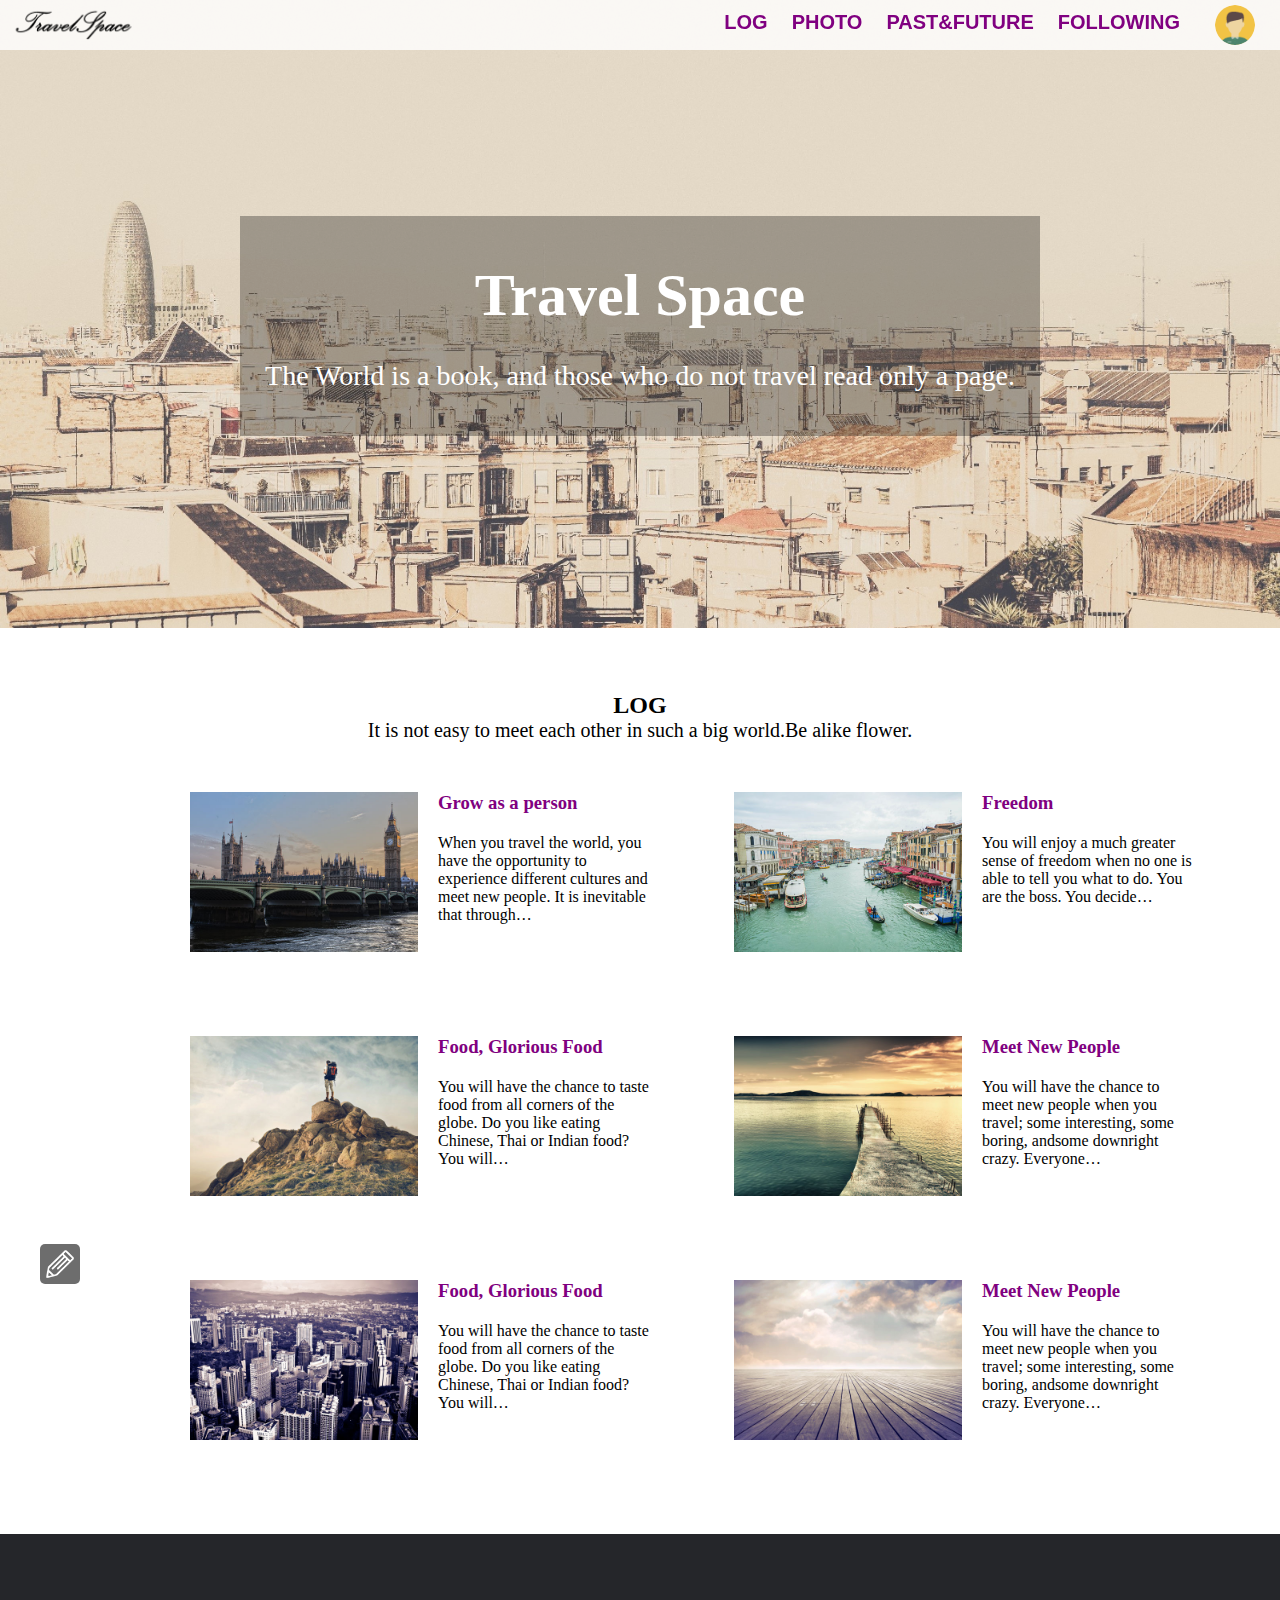
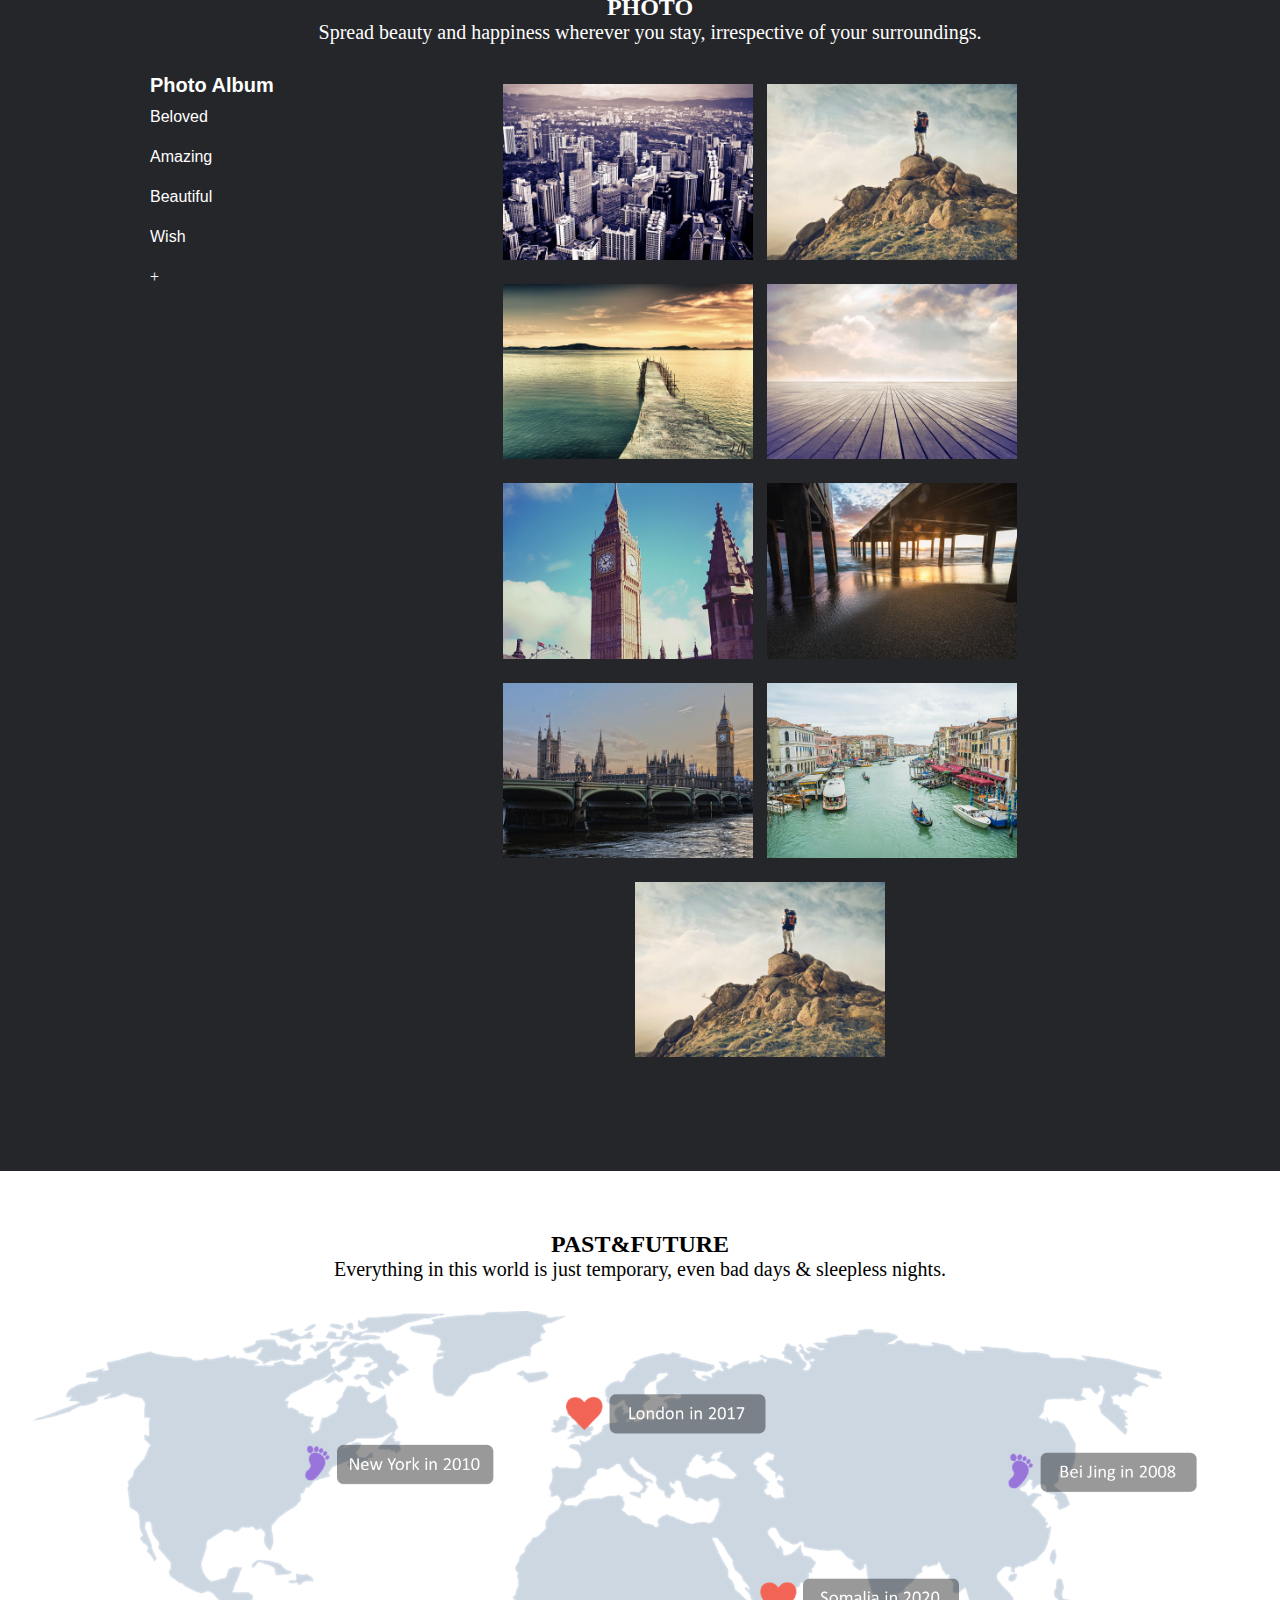
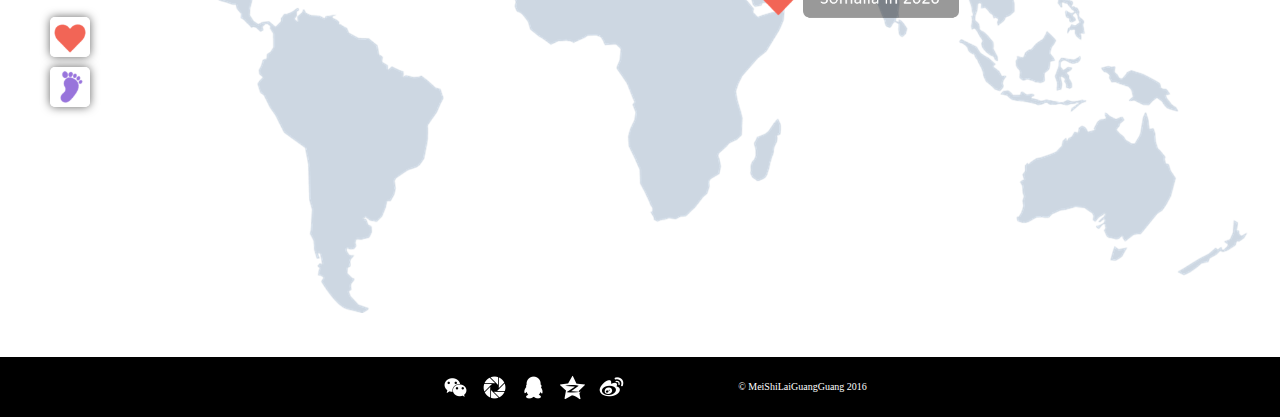
<file: index.html>
﻿<!DOCTYPE html>
<html>
<head>
	<meta charset="UTF-8">
	<title>Travle Space</title>
	<meta name="viewport content="width=device-width,initial-scale=1,maximum-scale=1,user-scalable=no"/>
	<link href="css/main.css" rel="stylesheet" type="text/css">
	<script src="js/main.js" type="text/javascript"></script>
</script>
</head>

<body>
	<div class="container">
	
		<!--导航栏title开始-->
		<div class="title">
			<img class="logo" src="images/logo.png"/>
			<div class="userhead">
				<img src="images/head.png"/>
				<div class="userinfo">
					<div class="triangle"></div>
					<div class="userinfoContent">
						<span id="userName">Mike</span><span>WuHan</span>
						<p id="ISay" contenteditable="true">Travelling is a happy thing, so it is worth doing it.</p>
					</div>
					<input type="button" id="userInfoLeftBtn"><input type="button" id="userInfoMiddleBtn"><input type="button" id="userInfoRightBtn">
				</div>
			</div>
			<ul>
				<li><a href="#log">LOG</a></li>
				<li><a href="#photo">PHOTO</a></li>
				<li><a href="#pastFuture">PAST&FUTURE</a></li>
				<li><a href="subpage.html">FOLLOWING</a></li>
			</ul>
		</div><!--导航栏结束-->
		
		<!--第一栏背景图-->
		<div class="focusImg" id="focusImg">
			<img src="images/focus.jpg">
			<h2>Travel Space</h2>
			<p>The World is a book, and those who do not travel read only a page.</p>
			<div class="mask"></div>
		</div><!--第一栏背景图（focusImg）结束-->
		
		<!--日志栏log开始-->
		<div class="log" id="log">
			<!--日志编辑框addLog开始-->
			<div class="addLog" id="addLog">
				<div class="addTitle">
					Title: <input type="text"/> 
				</div>
				<div class="addContent">
					<div id="textArea" placeholder="Please enter the log content" ></div>
				</div>
				<div class="edit">
					<select id="size">
						<option value="4">S</option>
						<option value="5">M</option>
						<option value="7">L</option>
					</select>
					<select id="color">
						<option value="black" style="color:black">Black</option>
						<option value="gray" style="color:gray">Gray</option>
						<option value="red" style="color:red">Red</option>
						<option value="blue" style="color:blue">Blue</option>
						<option value="Green" style="color:green">Green</option>
					</select>
					<select id="align">
						<option value="justifyleft">Left</option>
						<option value="justifycenter">Center</option>
						<option value="justifyRight">Right</option>
					</select>
					<input id="jc" type="button" />
					<input id="xt" type="button" />
					<input id="xhx" type="button" />
					<input id="bq" type="button" />
					<input id="tp" type="button" />
					<input id="hxz" type="button" />
					<input id="qx" type="button" onclick="changecss(0)"/>
					<input id="qd" type="button" onclick="changecss(0)"/>
				</div>
			</div><!--日志编辑框addLog结束-->
			
			<div class="logTitle">
				<h2>LOG</h2>
				<p>It is not easy to meet each other in such a big world.Be alike flower. </p>
			</div>
				
			<div class="logContent" id="logContent">
				
				<div class="articles" id="article01">
					<div class="image">
						<img src="images/image-07.jpg">
					</div>
					<input class="deleteArticle" type="button"/>
					<div class="text">
						<h3><a href="#">Grow as a person</a></h3>
						<p>When you travel the world, you have the opportunity to experience 
						different cultures and meet new people. It is inevitable that through…</p>
					</div>
				</div>
				<div class="articles" id="article02">
					<div class="image">
						<img src="images/image-08.jpg">
					</div>
					<input class="deleteArticle" type="button"/>
					<div class="text">
						<h3><a href="#">Freedom</a></h3>
						<p>You will enjoy a much greater sense of freedom when no one is able 
						to tell you what to do. You are the boss. You decide…</p>
					</div>
				</div>
				
				<div class="articles" id="article03">
					<div class="image">
						<img src="images/image-02.jpg">
					</div>
					<input class="deleteArticle" type="button"/>
					<div class="text">
						<h3><a href="#">Food, Glorious Food</a></h3>
						<p>You will have the chance to taste food from all corners of the globe.
						Do you like eating Chinese, Thai or Indian food? You will…</p>
					</div>
				</div>				
			
				<div class="articles" id="article04">
					<div class="image">
						<img src="images/image-03.jpg">
					</div>
					<input class="deleteArticle" type="button"/>
					<div class="text">
						<h3><a href="#">Meet New People</a></h3>
						<p>You will have the chance to meet new people when you travel; some 
						interesting, some boring, andsome downright crazy. Everyone…</p>
					</div>
				</div>
				<div class="articles" id="article03">
					<div class="image">
						<img src="images/image-01.jpg">
					</div>
					<input class="deleteArticle" type="button"/>
					<div class="text">
						<h3><a href="#">Food, Glorious Food</a></h3>
						<p>You will have the chance to taste food from all corners of the globe.
						Do you like eating Chinese, Thai or Indian food? You will…</p>
					</div>
				</div>				
			
				<div class="articles" id="article04">
					<div class="image">
						<img src="images/image-04.jpg">
					</div>
					<input class="deleteArticle" type="button"/>
					<div class="text">
						<h3><a href="#">Meet New People</a></h3>
						<p>You will have the chance to meet new people when you travel; some 
						interesting, some boring, andsome downright crazy. Everyone…</p>
					</div>
				</div>
			</div><!--logContent结束-->
			<div class="write" id="write">
				<input type="button" class="writeBtn"/>
			</div><!--write结束-->
		</div><!--日志栏log结束-->
		
		<!--照片栏photo开始-->
		<div class="photo" id="photo">
			<div class="photoContent">
				<div class="photoTitle">
					<h2>PHOTO</h2>
					<p>Spread beauty and happiness wherever you stay, irrespective of your surroundings.</p>
				</div>
				<div class="photoLeft">
					<h2>Photo Album</h2>
					<ul>
						<li><a id="photoSelect1">Beloved</a></li>
						<li><a id="photoSelect2">Amazing</a></li>
						<li><a id="photoSelect3">Beautiful</a></li>
						<li><a id="photoSelect4">Wish</a></li>
						<li>+</li>
					</ul>
				</div>
				
				<div class="photoRight photoCurrent" id="photo1">
					<div class="imgContent1">
						<img src="images/image-01.jpg">
						<div>
							<p>Photographed in Venice </p>
							<p>2016 September 10 at 10:00</p>
						</div>
					</div>
					<div class="imgContent2">
						<img src="images/image-02.jpg">
						<div>
							<p>Photographed in Venice </p>
							<p>2016 September 10 at 10:00</p>
						</div>
					</div>
					<div class="imgContent3">
						<img src="images/image-03.jpg">
						<div>
							<p>Photographed in Venice </p>
							<p>2016 September 10 at 10:00</p>
						</div>
					</div>
					<div class="imgContent4">
						<img src="images/image-04.jpg">
						<div>
							<p>Photographed in Venice </p>
							<p>2016 September 10 at 10:00</p>
						</div>
					</div>
					<div class="imgContent5">
						<img src="images/image-05.jpg">
						<div>
							<p>Photographed in Venice </p>
							<p>2016 September 10 at 10:00</p>
						</div>
					</div>
					<div class="imgContent6">
						<img src="images/image-06.jpg">
						<div>
							<p>Photographed in Venice </p>
							<p>2016 September 10 at 10:00</p>
						</div>
					</div>
					<div class="imgContent4">
						<img src="images/image-07.jpg">
						<div>
							<p>Photographed in Venice </p>
							<p>2016 September 10 at 10:00</p>
						</div>
					</div>
					<div class="imgContent5">
						<img src="images/image-08.jpg">
						<div>
							<p>Photographed in Venice </p>
							<p>2016 September 10 at 10:00</p>
						</div>
					</div>
					<div class="imgContent6">
						<img src="images/image-02.jpg">
						<div>
							<p>Photographed in Venice </p>
							<p>2016 September 10 at 10:00</p>
						</div>
					</div>
				</div><!--photoRight结束-->
				
				<div class="photoRight" id="photo2">
					<div class="imgContent1">
						<img src="images/image-10.jpg">
						<div>
							<p>Photographed in Venice </p>
							<p>2016 September 10 at 10:00</p>
						</div>
					</div>
					<div class="imgContent2">
						<img src="images/image-11.jpg">
						<div>
							<p>Photographed in Venice </p>
							<p>2016 September 10 at 10:00</p>
						</div>
					</div>
					<div class="imgContent3">
						<img src="images/image-12.jpg">
						<div>
							<p>Photographed in Venice </p>
							<p>2016 September 10 at 10:00</p>
						</div>
					</div>
					<div class="imgContent4">
						<img src="images/image-13.jpg">
						<div>
							<p>Photographed in Venice </p>
							<p>2016 September 10 at 10:00</p>
						</div>
					</div>
					<div class="imgContent5">
						<img src="images/image-14.jpg">
						<div>
							<p>Photographed in Venice </p>
							<p>2016 September 10 at 10:00</p>
						</div>
					</div>
					<div class="imgContent6">
						<img src="images/image-15.jpg">
						<div>
							<p>Photographed in Venice </p>
							<p>2016 September 10 at 10:00</p>
						</div>
					</div>
					<div class="imgContent4">
						<img src="images/image-16.jpg">
						<div>
							<p>Photographed in Venice </p>
							<p>2016 September 10 at 10:00</p>
						</div>
					</div>
					<div class="imgContent5">
						<img src="images/image-17.jpg">
						<div>
							<p>Photographed in Venice </p>
							<p>2016 September 10 at 10:00</p>
						</div>
					</div>
					<div class="imgContent6">
						<img src="images/image-18.jpg">
						<div>
							<p>Photographed in Venice </p>
							<p>2016 September 10 at 10:00</p>
						</div>
					</div>
				</div><!--photoRight结束-->
				
				<div class="photoRight" id="photo3">
					<div class="imgContent1">
						<img src="images/image-19.jpg">
						<div>
							<p>Photographed in Venice </p>
							<p>2016 September 10 at 10:00</p>
						</div>
					</div>
					<div class="imgContent2">
						<img src="images/image-20.jpg">
						<div>
							<p>Photographed in Venice </p>
							<p>2016 September 10 at 10:00</p>
						</div>
					</div>
					<div class="imgContent3">
						<img src="images/image-21.jpg">
						<div>
							<p>Photographed in Venice </p>
							<p>2016 September 10 at 10:00</p>
						</div>
					</div>
					<div class="imgContent4">
						<img src="images/image-22.jpg">
						<div>
							<p>Photographed in Venice </p>
							<p>2016 September 10 at 10:00</p>
						</div>
					</div>
					<div class="imgContent5">
						<img src="images/image-23.jpg">
						<div>
							<p>Photographed in Venice </p>
							<p>2016 September 10 at 10:00</p>
						</div>
					</div>
					<div class="imgContent6">
						<img src="images/image-24.jpg">
						<div>
							<p>Photographed in Venice </p>
							<p>2016 September 10 at 10:00</p>
						</div>
					</div>
					<div class="imgContent4">
						<img src="images/image-25.jpg">
						<div>
							<p>Photographed in Venice </p>
							<p>2016 September 10 at 10:00</p>
						</div>
					</div>
					<div class="imgContent5">
						<img src="images/image-26.jpg">
						<div>
							<p>Photographed in Venice </p>
							<p>2016 September 10 at 10:00</p>
						</div>
					</div>
					<div class="imgContent6">
						<img src="images/image-27.jpg">
						<div>
							<p>Photographed in Venice </p>
							<p>2016 September 10 at 10:00</p>
						</div>
					</div>
				</div><!--photoRight结束-->
				
				<div class="photoRight" id="photo4">
					<div class="imgContent1">
						<img src="images/image-28.jpg">
						<div>
							<p>Photographed in Venice </p>
							<p>2016 September 10 at 10:00</p>
						</div>
					</div>
					<div class="imgContent2">
						<img src="images/image-29.jpg">
						<div>
							<p>Photographed in Venice </p>
							<p>2016 September 10 at 10:00</p>
						</div>
					</div>
					<div class="imgContent3">
						<img src="images/image-30.jpg">
						<div>
							<p>Photographed in Venice </p>
							<p>2016 September 10 at 10:00</p>
						</div>
					</div>
					<div class="imgContent4">
						<img src="images/image-31.jpg">
						<div>
							<p>Photographed in Venice </p>
							<p>2016 September 10 at 10:00</p>
						</div>
					</div>
					<div class="imgContent5">
						<img src="images/image-32.jpg">
						<div>
							<p>Photographed in Venice </p>
							<p>2016 September 10 at 10:00</p>
						</div>
					</div>
					<div class="imgContent6">
						<img src="images/image-33.jpg">
						<div>
							<p>Photographed in Venice </p>
							<p>2016 September 10 at 10:00</p>
						</div>
					</div>
					<div class="imgContent4">
						<img src="images/image-34.jpg">
						<div>
							<p>Photographed in Venice </p>
							<p>2016 September 10 at 10:00</p>
						</div>
					</div>
					<div class="imgContent5">
						<img src="images/image-35.jpg">
						<div>
							<p>Photographed in Venice </p>
							<p>2016 September 10 at 10:00</p>
						</div>
					</div>
					<div class="imgContent6">
						<img src="images/image-36.jpg">
						<div>
							<p>Photographed in Venice </p>
							<p>2016 September 10 at 10:00</p>
						</div>
					</div>
				</div><!--photoRight结束-->
				<div class="clear"></div>
			</div><!--photoContent结束-->
		</div><!--照片栏photo结束-->
		
		<!--过去未来pastFutrue开始-->
		<div class="pastFuture" id="pastFuture">
			<div class="pFTitle">
				<h2>PAST&FUTURE</h2>
				<p>Everything in this world is just temporary, even bad days & sleepless nights. </p>
			</div>
			<div class="pFContent" id="pFContent">
				<img id="pFImg" src="images/pfback.png">
				<div class="pFEdit">
					<input type="button" id="heart"/>
					<input type="button" id="foot"/>
				</div>
			</div>
		</div><!--过去未来pastFuture结束-->
				
		<div class="footer">
			<div class="footerMask" id="footerMask"></div>
			<ul>
				<li><input type="button" id="wx" /></li>
				<li><input type="button" id="pyq"/></li>
				<li><input type="button" id="qq"/></li>
				<li><input type="button" id="qqkj"/></li>
				<li><input type="button" id="wb"/></li>
				<li><span>© MeiShiLaiGuangGuang 2016</span></li>
			</ul>
			
		</div><!--footer结束-->
		
	</div><!--container结束-->
</body>
</html>
</file>
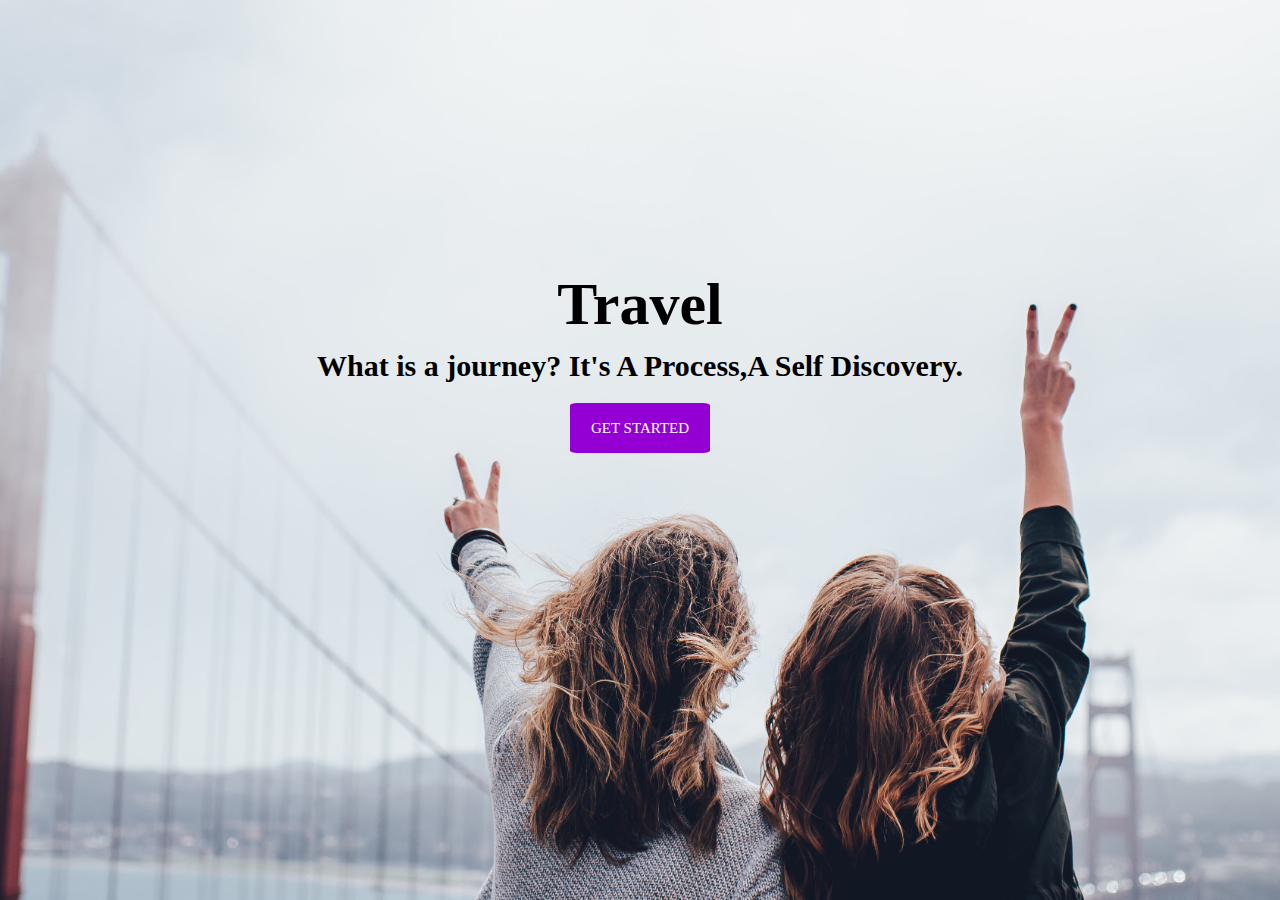
<file: login.html>
<!DOCTYPE html>
<html lang="en">
<head>
    <meta charset="UTF-8">
    <title>Travel Space</title>
    <link rel="stylesheet" href="css/login.css">
</head>
<body>
	<div class="container">
		<div class="title">
			<h1>Travel</h1>
			<h2>What is a journey? It's A Process,A  Self Discovery.</h2>
			<div id="popLogin">GET STARTED</div>
		</div>
	</div>
	
	<!--��¼��-->
	<div class="loginFrame" id="loginFrame">
		<div class="loginTitle">SIGN IN</div>
		<form action="" method="post">
		
			<p class="uname" >username</p>
			<input id="userName" name="userName" required="required"  type="text" placeholder="abc@mail.com"/>
			
			<p class="passwd" >password</p>
			<input id="password" name="password" required="required" type="password" placeholder="abc123" />
			
			<input  type="submit" id="submit"  class="loginButton" value="Login">
			<div id="register"><a href="#">Not a member yet?</a></div>
		</form>
	</div><!--��¼�����-->
	
	<script src="js/login.js" type="text/javascript"></script>
</body>
</html>
</file>
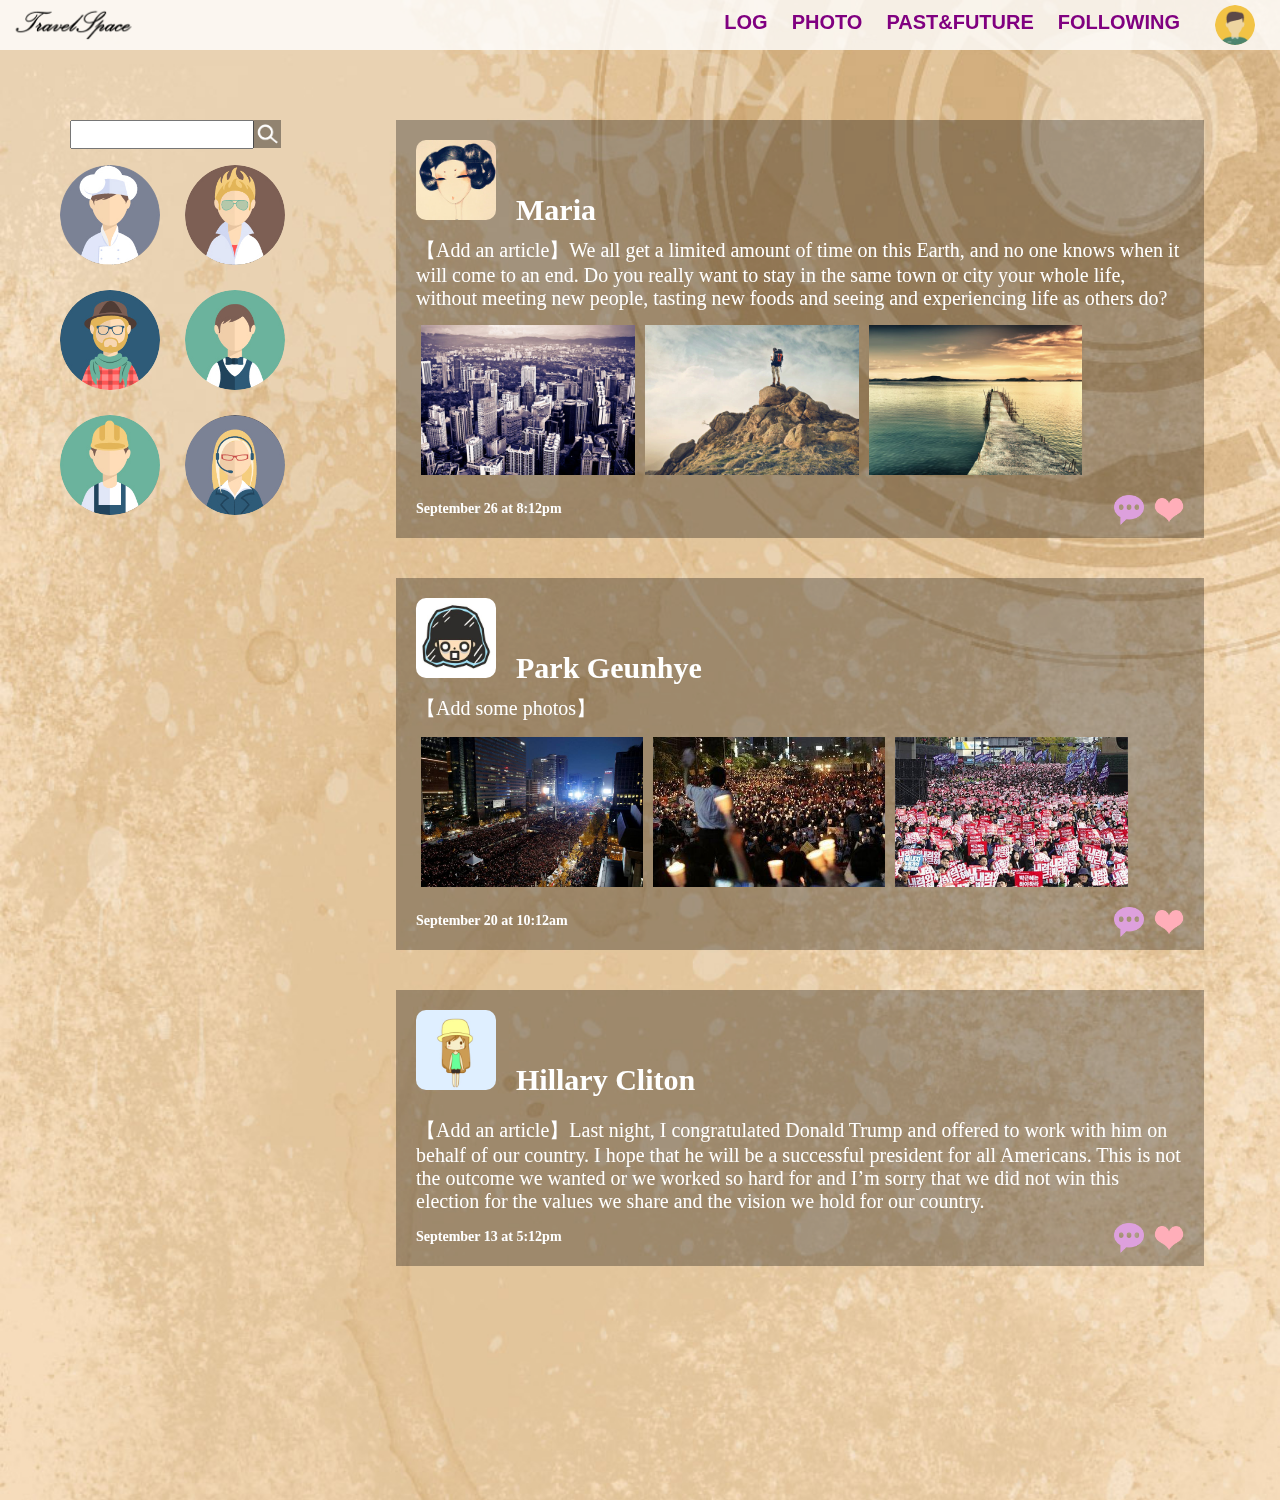
<file: subpage.html>
﻿<!DOCTYPE html>
<html>
<head>
	<meta charset="UTF-8">
	<title>Travel Space</title>
	<link rel="stylesheet" type="text/css" href="css/subpage.css"/>
	<script src="js/subpage.js" type="text/javascript"></script>
</head>

<body>
	<div class="container">
		<!--导航栏title开始-->
		<div class="title">
			<img class="logo" src="images/logo.png"/>
			<div class="userhead">
				<img src="images/head.png"/>
				<div class="userinfo">
					<div class="triangle"></div>
					<div class="userinfoContent">
						<span id="userName">Mike</span><span>WuHan</span>
						<p id="ISay" contenteditable="true">Travelling is a happy thing, so it is worth doing it.</p>
					</div>
					<input type="button" id="userInfoLeftBtn"><input type="button" id="userInfoMiddleBtn"><input type="button" id="userInfoRightBtn">
				</div>
			</div>
			<ul>
				<li><a href="index.html#log">LOG</a></li>
				<li><a href="index.html#photo">PHOTO</a></li>
				<li><a href="index.html#pastFuture">PAST&FUTURE</a></li>
				<li><a href="subpage.html">FOLLOWING</a></li>
			</ul>
		</div><!--导航栏title结束-->
		
		<div class="mb1"></div><!--用于卡标题的位置-->
		
		<!--好友列表left开始-->
		<div class="left">
			<!--搜索框-->
			<input class="search" type="text"/><input type="button" id="searchBtn"/>
			<!--好友列表-->
			<div class="content" id="content">
				<div class="users0">
					<div class="user">
						<img src="images/user1.png"/>
						<span>Jessie<span>
					</div>
					<div class="user">
						<img src="images/user2.png"/>
						<span>Charles<span>
					</div>
					<div class="user">
						<img src="images/user3.png"/>
						<span>Mark<span>
					</div>
					<div class="user">
						<img src="images/user4.png"/>
						<span>Bill<span>
					</div>
						<div class="user">
						<img src="images/user5.png"/>
						<span>Vincent<span>
					</div>
					<div class="user">
						<img src="images/user6.png"/>
						<span>Katrina<span>
					</div>
				</div><!--好友列表1-->
				
				<div class="users1">
					<div class="user">
						<img src="images/user7.png"/>
						<span>Lillian<span>
					</div>
					<div class="user">
						<img src="images/user8.png"/>
						<span>Nina<span>
					</div>
					<div class="user">
						<img src="images/user9.png"/>
						<span>Phoebe<span>
					</div>
					<div class="user">
						<img src="images/user10.png"/>
						<span>Silvia<span>
					</div>
						<div class="user">
						<img src="images/user11.png"/>
						<span>Teresa<span>
					</div>
					<div class="user">
						<img src="images/user12.png"/>
						<span>Ada<span>
					</div>
				</div><!--好友列表2-->

				<div class="users2">
					<div class="user">
						<img src="images/user13.png"/>
						<span>William<span>
					</div>
					<div class="user">
						<img src="images/user14.png"/>
						<span>Joseph<span>
					</div>
					<div class="user">
						<img src="images/user15.png"/>
						<span>James<span>
					</div>
					<div class="user">
						<img src="images/user16.png"/>
						<span>Selina<span>
					</div>
						<div class="user">
						<img src="images/user17.png"/>
						<span>Martin<span>
					</div>
					<div class="user">
						<img src="images/user18.png"/>
						<span>Grace<span>
					</div>
				</div><!--好友列表3-->
			</div><!--content结束-->
			<input class="pre" id="pre" type="button"/>
			<input class="next" id="next" type="button"/>
		</div><!--好友列表left结束-->
		
		<!--好友动态Right开始-->
		<div class="right">
			<div class="message">
				<img class="head" src="images/userHead1.jpg"/><span class="userName">Maria</span>
				<div style="padding-top:10px;">【Add an article】We all get a limited amount of time on this Earth,
				and no one knows when it will come to an end. Do you really want to stay in the same town or city your 
				whole life, without meeting new people, tasting new foods and seeing and experiencing life as others do?</div>
				<div class="mContent">
					<img src="images/image-01.jpg"><img src="images/image-02.jpg"><img src="images/image-03.jpg">
				</div>
				<div class="timeComment">
					<span>September 26 at 8:12pm</span>
					<input class="likeBtn" type="button"/>
					<input class="commentBtn" type="button"/>
					<input class="comment" type="text"/>
				</div>
			</div><!--message结束-->
			
			<div class="message">
				<img class="head" src="images/userHead2.jpeg"/><span class="userName">Park Geunhye</span>
				<div style="padding-top:10px;">【Add some photos】</div>
				<div class="mContent">
					<img src="images/p1.jpg"><img src="images/p2.jpg"><img src="images/p3.jpg">
				</div>
				<div class="timeComment">
					<span>September 20 at 10:12am</span>
					<input class="likeBtn" type="button"/>
					<input class="commentBtn" type="button"/>
					<input class="comment" type="text"/>
				</div>
			</div><!--message结束-->
			
			<div class="message">
				<img class="head" src="images/userHead3.jpeg"/><span class="userName">Hillary Cliton</span>
				<div class="mContent">
					<div style="padding-top:10px;">【Add an article】Last night, I congratulated Donald Trump and offered to 
					work with him on behalf of our country. I hope that he will be a successful president for all Americans. 
					This is not the outcome we wanted or we worked so hard for and I’m sorry that we did not win this election 
					for the values we share and the vision we hold for our country.</div>
				</div>
				<div class="timeComment">
					<span>September 13 at 5:12pm</span>
					<input class="likeBtn" type="button"/>
					<input class="commentBtn" type="button"/>
					<input class="comment" type="text"/>
				</div>
			</div><!--message结束-->
		</div><!--好友动态Right结束-->
	</div><!--container结束-->
</body>
</html>
</file>
<file: css/main.css>
﻿*{
	padding:0;
	margin:0;
	transition:0.5s ease 0s;
	-webkit-transition:all 0.5s ease 0s;
	font-family:'微软雅黑';
}
.container{
	width:100%;
}


/*导航栏样式*/
.title{
	width:100%;
	height:50px;
	min-width:735px;
	position:fixed;
	background:rgba(256,256,256,0.8);
	color:#000;
	z-index:1000;
}
.logo{
	float:left;
	height:45px;
}
.title ul{
	list-style-type:none;
	float:right;
	height:50px;
	margin-right:20px;
}
.title li{
	display:inline-block;
	height:45px;
	line-height:45px;
	margin:0 10px;
	transition:all 0s ease 0s;
	-webkit-transition:all 0.5s ease 0s;
}
.title li a{
	display:inline-block;
	font-size:20px;
	color:#800080;
	font-weight:400%;
	font-family:"arial";
	font-weight:bold;
	width:100%;
	text-decoration:none;
	border-bottom:5px solid transparent;
}
.title li a:hover{
	border-bottom:5px solid #4cc5d6;
}
.userhead{
	float:right;
	width:50px;
	border-radius:50%;
	padding:5px;
	margin-right:10px;
}
.userhead img{
	width:40px;
	border-radius:50%;
}
.userhead:hover img{
	cursor:pointer;
}
.userhead:hover .userinfo{
	display:block;
}
.userinfo{
	position:relative;
	right:150px;
	top:10px;
	width:200px;
	height:138px;
	background:rgba(0,0,0,0.5);
	color:#fff;
	display:none;
}
.triangle{
	position:relative;
	top:-10px;
	left:160px;
	content:'';
	width:0;
	height:0;
	border-bottom:10px solid rgba(0,0,0,0.5);
	border-left:10px solid transparent;
	border-right:10px solid transparent;
}
.userinfoContent{
	padding:10px;
}
#userName{
	padding-right:10px;
	padding-bottom:10px;
	font-size:24px;
	font-weight:bold;
}
.userinfoContent p{
	font-size:14px;
	height:40px;
}
.userinfoContent p:focus{
	background:#fff;
	color:#000;
}
.userinfo input{
	width:66.6px;
	height:40px;
	border:none;
	outline:none;
	display:inline-block;
}
.userinfo input:hover{
	cursor:pointer;
}
#userInfoLeftBtn{
	background:url(../images/userInfoLeftBtn.png);
	background-size: cover;
}
#userInfoMiddleBtn{
	background:url(../images/userInfoMiddleBtn.png);
	background-size: cover;
}
#userInfoRightBtn{
	background:url(../images/userInfoRightBtn.png);
	background-size: cover;
}


/*添加日志按钮*/
.write{
	position:absolute;
	bottom:250px;
	left:40px;
	width:50px;
	z-index:100;
}
.write input{
	width:40px;
	height:40px;
	border:none;
	outline:none;
	border-radius:5px;
	background:url(../images/pen.png);
	background-size:cover;
	opacity:0.6;
}
.write input:hover{
	opacity:0.3;
	cursor:pointer;
}


/*图片栏*/
.focusImg{
	position:relative;
	z-index:101;
	width:100%;
	min-width:1300px;
}
.focusImg img{
	width:100%;
}
.focusImg h2{
	position:absolute;
	height:120px;
	width:800px;
	top:45%;
	margin-top:-50px;
	left:50%;
	margin-left:-400px;
	text-align:center;
	line-height:120px;
	color:#fff;
	font-size:60px;
	font-family:"arial black";
	z-index:10;
}
.focusImg p{
	position:absolute;
	height:80px;
	width:800px;
	top:50%;
	margin-top:20px;
	left:50%;
	margin-left:-400px;
	text-align:center;
	line-height:80px;
	color:#fff;
	font-size:28px;
	font-family:"impact";
	z-index:10;
}
.mask{
	height:220px;
	width:800px;
	position:absolute;
	left:50%;
	margin-left:-400px;
	top:50%;
	margin-top:-100px;
	background-color:rgba(0,0,0,0.3);
}


/*日志样式*/
.log{
	min-height:640px;
	position:relative;
	width:100%;
	padding-bottom:50px;
	color: #000;
}
.logContent{
	position:relative;
	text-align:left;
	width:90%;
	min-width:800px;
	margin:0 auto;
	padding-left:150px;
}
.logTitle{
	width:100%;
	margin:0 auto;
	text-align:center;
	padding-top:60px;
	padding-bottom:10px;
}
.logTitle p{
	font-family:"times new roman";
	font-size:20px;
}
.articles{
	display:inline-block;
	position:relative;
	width:40%;
	min-width:500px;
	margin:20px;
	overflow:hidden;
}
.deleteArticle{
	float:right;
	width:20px;
	height:20px;
	margin-right:5px;
	margin-top:5px;
	background:url(../images/deleteArticle.png);
	background-size: cover;
	border:none;
	outline:none;
	opacity:0;
	transition:opacity 0.5s ease 0s;
	transition:transform 0.7s ease 0s;
}
.articles:hover{
	box-shadow:0px 0px 40px #696969;
	-moz-box-shadow:0px 0px 40px #696969;
	-webkit-box-shadow::0px 0px 40px #696969;
}
.articles:hover .deleteArticle{
	opacity:1;
	transform:rotate(360deg);
}
.image img{
	height:160px;
	vertical-align:middle;
}
.image{
	float:left;
	padding:20px;
	height:100%;
}
.image span{
	height:100%;
	line-height:100%;
	vertical-align:middle;
}
.text{
	width:100%;
	height:100%;
	padding:20px;
	text-align:left;
	box-sizing:border-box;
	-moz-box-sizing:border-box;
}
.text a{
	text-decoration:none;
	color:#800080;
}
.text p{
	padding-top:20px;
}
/*媒体查询，日志配图的出现与否*/
@media screen and (max-width: 950px){
	.image img{
		display:none;
	}
}


/*新增日志弹框样式*/
.addLog{
	width:600px;  
	margin:20px auto; 
	height:430px;
	display:none;
	background-color:rgba(0,0,0,0.6);
	color:#000;
	position:fixed;
	left:50%;
	margin-left:-300px;
	top:50%;
	margin-top:-200px;
	z-index:1001;
	border-radius:10px;
}
.addTitle{
	text-align:left;
	width:100%;
	color:#fff;
	height:50px;
	line-height:50px;
	padding-left:10px;
	box-sizing:border-box;
}
.addTitle input{
	width:200px;
	text-align:center;
	height:23px;
	background-color:#fff;
	opacity:1;
	border:none;
}
.addContent{
	margin:0 auto;
}
#textArea{
	width: 560px;
	height: 340px;
	padding:20px;
	margin:0 auto;
	background-color:#fff;
	opacity:1;
	border:none;
	box-sizing:border-box;
	-moz-box-sizing:border-box;
	overflow:scroll;
	overflow-x:hidden;
}
.edit{
	position:relative;
	text-align:left;
	width:100%;
	height:30px;
	padding-top:5px;
	padding-left:10px;
}
.edit input{
	width:30px;
	height:30px;
	margin:0;
	padding:0;
	border:none;
}
#size{
	float:left;
	margin-top:5px;
	margin-right:5px;
	color:#fff;
	background-color:transparent;
	border:transparent;
	outline:none;
}
#size option{
	background-color:rgba(0,0,0,0.6);
}
#color{
	float:left;
	margin-top:5px;
	margin-right:5px;
	color:#fff;
	background-color:transparent;
	border:transparent;
	outline:none;
}
#align{
	float:left;
	margin-top:5px;
	margin-right:5px;
	color:#fff;
	background-color:transparent;
	border:transparent;
	outline:none;
}
#align option{
	background-color:rgba(0,0,0,0.6);
}
#jc{
	background:url(../images/jc.png);
	background-size: cover;
	outline:none;
}
#xt{
	background:url(../images/xt.png);
	background-size: cover;
	outline:none;
}
#xhx{
	background:url(../images/xhx.png);
	background-size: cover;
	outline:none;
}

#xhx{
	background:url(../images/xhx.png);
	background-size: cover;
	outline:none;
}
#dq{
	width:35px;
	background:url(../images/dq.png);
	background-size: cover;
	outline:none;
}
#xh{
	width:35px;
	background:url(../images/xh.png);
	background-size: cover;
	outline:none;
}
#bq{
	background:url(../images/bq.png);
	background-size: cover;
	outline:none;
}
#tp{
	background:url(../images/tp.png);
	background-size: cover;
	outline:none;
}
#hxz{
	background:url(../images/hxz.png);
	background-size: cover;
	outline:none;
}
#qd{
	background:url(../images/qd.png);
	background-size: cover;
	float:right;
	margin-right:10px;
	outline:none;
}
#qd:hover{
	cursor:pointer;
}
#qx{
	background:url(../images/qx.png);
	background-size: cover;
	float:right;
	margin-right:25px;
	outline:none;
}
#qx:hover{
	cursor:pointer;
}

/*照片墙*/
.photo{
	width:100%;
	min-height:640px;
	text-align:center;
	color:#fff;
}
.photoContent{
	min-width:1300px;
	background-color:#25262a;
}
.photoTitle{
	padding-top:60px;
	padding-bottom:30px;
}
.photoTitle p{
	font-family:"times new roman";
	font-size:20px;
}
.photoLeft{
	width:200px;
	padding-left:150px;
	float:left;
	text-align:left;
}
.photoLeft li{
	list-style-type:none;
	height:40px;
	line-height:40px;
}
.photoLeft h2{
	font-size:20px;
	font-family:Arial;
	font-weight:300%;
}
.photoLeft li a{
	font-size:16px;
	font-family:Arial;
	font-weight:300%;
	text-decoration:none;
	color:#fff;
}
.photoLeft li:hover{
	transform:scale(1.2);
	cursor:pointer;
}
.photoLeft li:hover a{
	color:#fd887a;
	cursor:pointer;
}
.photoRight{
	min-width:550px;
	width:60%;
	float:right;
	padding-right:150px;
	display:none;
	
}
#photo1,#photo2,#photo3,#photo4{
	transition:all 0.5s ease-in-out 0s;
}
.photoCurrent{
	display:block;
}

.photoRight img{
	width:250px;
}
.imgContent1,.imgContent2,.imgContent3,
.imgContent4,.imgContent5,.imgContent6{
	position:relative;
	display:inline-block;
	width:250px;
	padding:10px 5px;
}
.imgContent1 div,.imgContent2 div,.imgContent3 div,
.imgContent4 div,.imgContent5 div,.imgContent6 div{
	transition:height 1s;
	position: absolute;
	width:250px;
	height:0px;
	background-color: #ff6700;
	overflow:hidden;
	opacity: 0.8;
	z-index: 3;
	font-size: 16px;
	bottom: 0;
	margin-bottom:12px;
}
.imgContent1:hover div,
.imgContent2:hover div,
.imgContent3:hover div,
.imgContent4:hover div,
.imgContent5:hover div,
.imgContent6:hover div{
	height: 50px;
	margin-bottom:12px;
}
.clear{
	width:0;
	height:0;
	clear:both;
	padding-bottom:100px;
}


/*过去与未来样式*/
.pastFuture{
	width:100%;
	min-height:640px;
	position:relative;
	cursor:url('../images/location.ico'),default;
}
.pFTitle{
	padding-top:60px;
	padding-bottom:30px;
	width:800px;
	margin:0 auto;
	text-align:center;
}
.pFContent{
	position:relative;
	padding-bottom:40px;
}
.pFTitle p{
	font-family:"times new roman";
	font-size:20px;
}
.pFContent img{
	width:100%;
	z-index:-1;
}
.pFEdit{
	width:40px;
	position:absolute;
	left:50px;
	bottom:250px;
}
.pFEdit input{
	width:40px;
	height:40px;
	outline:none;
	border:none;
}
#heart{
	background:url(../images/heart.png);
	background-size: cover;
	outline:none;
	border-radius:5px;
	box-shadow:0px 0px 10px #666666;
	-moz-box-shadow:0px 0px 10px #666666;
	-webkit-box-shadow::0px 0px 10px #666666;
}
#foot{
	background:url(../images/foot.png);
	background-size: cover;
	outline:none;
	margin-top:10px;
	border-radius:5px;
	box-shadow:0px 0px 10px #666666;
	-moz-box-shadow:0px 0px 10px #666666;
	-webkit-box-shadow::0px 0px 10px #666666;
}
#heart:hover,#foot:hover{
	opacity:0.5;
	cursor:pointer;
}
/*心愿、足迹操作按钮*/
.heart_edit{
	background:url(../images/heart_edit.png);
	background-size:cover;
	cursor:pointer;
}
.foot_edit{
	background:url(../images/foot_edit.png);
	background-size:cover;
	cursor:pointer;
}
.text_edit{
	text-align:center;
	line-height:42px;
	color:#fff;
	outline:none;
	border:none;
	cursor:pointer;
}


/*脚注样式*/
.footer{
	width:100%;
	height:60px;
	text-align:center;
	color:#fff;
	background-color:#000;
}
.footerMask{
	min-width:1300px;
	height:60px;
	background-color:#000;
	position:absolute;
	z-index:-1;
}
.footer ul{
	min-width:500px;
	height:60px;
	margin-left:30px;
}
.footer ul li{
	display:inline-block;
	vertical-align:middle;
	margin:0 5px;
}
#wx,#pyq,#qq,#qqkj,#wb{
	width:25px;
	height:25px;
	outline:none;
	border:none;
}
#wx{
	background:url(../images/wx.png);
	background-size: cover;
}
#wx:hover{
	background:url(../images/wx_h.png);
	background-size: cover;
	cursor:pointer;
}
#pyq{
	background:url(../images/pyq.png);
	background-size: cover;
}
#pyq:hover{
	background:url(../images/pyq_h.png);
	background-size: cover;
	cursor:pointer;
}
#qq{
	background:url(../images/qq.png);
	background-size: cover;
}
#qq:hover{
	background:url(../images/qq_h.png);
	background-size: cover;
	cursor:pointer;
}
#qqkj{
	background:url(../images/qqkj.png);
	background-size: cover;
}
#qqkj:hover{
	background:url(../images/qqkj_h.png);
	background-size: cover;
	cursor:pointer;
}
#wb{
	background:url(../images/wb.png);
	background-size: cover;
}
#wb:hover{
	background:url(../images/wb_h.png);
	background-size: cover;
	cursor:pointer;
}
.footer ul li span{
	font-size:10px;
	line-height:60px;
	margin-left:100px;
}
</file>
<file: css/login.css>
*{
    margin: 0;
    padding:0;
    transition:all 0.5s ease 0s;
}

.container{
    width: 100%;
    height:100%;
    position: absolute;
    background-image:url(../images/login.jpg);
    background-repeat: no-repeat;
    background-position:center;
	background-size: cover;
}

/*����*/
.title{
    width:100%;
    position: absolute;
    top:30%;
    text-align: center;
    vertical-align: middle;
}
h1{
    font-size:60px;
    font-family:"arial black";
}
h2{
    margin-top: 10px;
    font-size:30px;
    font-family: "Adobe Hebrew";
}
#popLogin{
    border:none;
    border-radius:5%;
    margin:20px auto;
    font-size:15px;
    width:140px;
    height:50px;
    line-height:50px;
    background-color:darkviolet;
    color: white;
    font-family: "Verdana";
}
#popLogin:hover{
    cursor: pointer;
    background-color:rgb(3, 169, 245);
}

/*��¼��*/
.loginFrame{
    visibility: hidden;
    position: fixed;
    top:20%;
    right:-340px;
    width:340px;
    height:360px;
    background-color: white;
    box-shadow: 0 0 40px #000;
	-moz-box-shadow:0px 0px 40px #000;
	-webkit-box-shadow::0px 0px 40px #000;
}
.loginTitle{
    width:100%;
    height:60px;
    line-height: 60px;
    text-align: center;
    font-size: 20px;
    font-family:"arial black";
}
.loginFrame p{
    display:block;
    margin:10px 0px 5px 30px;
    font-size: 20px;
    font-family: "Adobe Hebrew";
}
#userName{
    display: block;
    width:280px;
    height:40px;
    margin:0 auto;
}
#password{
    display: block;
    width:280px;
    height:40px;
    margin:0 auto;
}
.loginButton{
    display: block;
    margin:30px auto 0 auto;
    border-radius: 5%;
    color: white;
    background-color: darkviolet;
    font-size: 18px;
    height: 50px;
    width: 180px;
}
#register{
    width:340px;
    text-align:center;
    margin-top:10px;
}
#register a{
    text-decoration: none;
    color: #7F7F7F;
}
</file>
<file: css/subpage.css>
﻿*{
	padding:0;
	margin:0;
	transition:all 0.5s ease 0s;
	-webkit-transition:all 0.5s ease 0s;
}
body{
	min-width:1200px;
}
.container{
	width:100%;
	height:1500px;
	background:url(../images/fBack.jpg);
	background-size:cover;
}


/*导航栏样式*/
.title{
	width:100%;
	height:50px;
	min-width:735px;
	position:fixed;
	background:rgba(256,256,256,0.8);
	color:#000;
	z-index:1000;
}
.logo{
	float:left;
	height:45px;
}
.title ul{
	list-style-type:none;
	float:right;
	height:50px;
	margin-right:20px;
}
.title li{
	display:inline-block;
	height:45px;
	line-height:45px;
	margin:0 10px;
	transition:all 0.5s ease 0s;
	-webkit-transition:all 0.5s ease 0s;
}
.title li a{
	display:inline-block;
	font-size:20px;
	color:#800080;
	font-weight:400%;
	font-family:"arial";
	font-weight:bold;
	width:100%;
	text-decoration:none;
	border-bottom:5px solid transparent;
}
.title li a:hover{
	border-bottom:5px solid #4cc5d6;
}
.userhead{
	float:right;
	width:50px;
	border-radius:50%;
	padding:5px;
	margin-right:10px;
}
.userhead img{
	width:40px;
	border-radius:50%;
}
.userhead:hover img{
	cursor:pointer;
}
.userhead:hover .userinfo{
	display:block;
}
.userinfo{
	position:relative;
	right:150px;
	top:10px;
	width:200px;
	height:138px;
	background:rgba(0,0,0,0.5);
	color:#fff;
	display:none;
}
.triangle{
	position:relative;
	top:-10px;
	left:160px;
	content:'';
	width:0;
	height:0;
	border-bottom:10px solid rgba(0,0,0,0.5);
	border-left:10px solid transparent;
	border-right:10px solid transparent;
}
.userinfoContent{
	padding:10px;
	font-family:"微软雅黑";
}
#userName{
	padding-right:10px;
	padding-bottom:10px;
	font-size:24px;
	font-weight:bold;
}
.userinfoContent p{
	font-size:14px;
	height:40px;
}
.userinfoContent p:focus{
	background:#fff;
	color:#000;
}
.userinfo input{
	width:66.6px;
	height:40px;
	border:none;
	outline:none;
	display:inline-block;
}
.userinfo input:hover{
	cursor:pointer;
}
#userInfoLeftBtn{
	background:url(../images/userInfoLeftBtn.png);
	background-size: cover;
}
#userInfoMiddleBtn{
	background:url(../images/userInfoMiddleBtn.png);
	background-size: cover;
}
#userInfoRightBtn{
	background:url(../images/userInfoRightBtn.png);
	background-size: cover;
}


/*卡标题栏位置用*/
.mb1{
	width:100%;
	height:80px;
}


/*左边区域我的联系人的样式*/
.left{
	width:300px;
	height:515px;
	position:fixed;
	overflow:hidden;
	margin:20px;	
}
.content{
	position:relative;
	width:300px;
	padding-top:5px;
	font-size:18px;
	font-weight:bold;
	font-family:"微软雅黑";
}
.search{
	position:absolute;
	width:180px;
	height:25px;
	left:50%;
	margin-left:-100px;
	margin-top:20px;
	outline:none;
}
#searchBtn{
	background:url(../images/searchBtn.png);
	background-size: cover;
	border:none;
	outline:none;
	position:absolute;
	width:28px;
	height:28px;
	left:50%;
	margin-left:83px;
	margin-top:20px;
}
.users0{
	width:300px;
	position:absolute;
	margin-top:50px;
	margin-left:30px;
}
.users2{
	width:300px;
	position:absolute;
	margin-left:30px;
	margin-top:50px;
	left:200%;
}
.users1{
	width:300px;
	position:absolute;
	margin-left:30px;
	margin-top:50px;
	left:100%;
}
.user{
	position:relative;
	display:inline-block;
	width:100px;
	height:100px;
	margin:10px;
	overflow:hidden;
}
.left img{
	width:100px;
	position:absolute;
	border-radius:50%;
	z-index:10;
}
.left span{
	position:absolute;
	line-height:100px;
	width:100px;
	text-align:center;
}
.user:hover img{
	opacity:0.2;
	border-radius:50%;
}
.pre{
	height:50px;
	width:50px;
	background:url(../images/pre.png);
	background-size: cover;
	border:none;
	outline:none;
	position:absolute;
	bottom:35px;
	left:60px;
	display:none;
}
.next{
	height:50px;
	width:50px;
	background:url(../images/next.png);
	background-size: cover;
	border:none;
	outline:none;
	position:absolute;
	bottom:35px;
	left:190px;
	display:none;
}
.left:hover .pre,
.left:hover .next{
	display:block;
	cursor:pointer;
}


/*动态区域*/
.right{
	position:absolute;
	height:1400px;
	min-width:500px;
	left:300px;
	right:20px;
	top:80px;
}
.head{
	width:80px;
	border-radius:10px;
}
.message{
	width:80%;
	min-width:720px;
	position:relative;
	left:50%;
	margin-left:-40%;
	margin-top:40px;
	padding:20px;
	color:#fff;
	font-family:"Times New Roman";
	font-size:20px;
	background:rgba(0,0,0,0.3);
}
.userName{
	padding-left:20px;
	margin-top:10px;
	margin-bottom:5px;
	color:#fff;
	font-size:30px;
	font-weight:bold;
	font-family:"Times New Roman";
}
.message:hover{
	box-shadow:0px 0px 50px #000;
	-moz-box-shadow:0px 0px 50px #000;
	-webkit-box-shadow:0px 0px 50px #000
	transform:translate(-10px,0px);
	-webkit-transform:translate(-10px,0px);
}
.mContent{
	width:100%;
	margin:10px 0;
}
.mContent img{
	height:150px;
	padding:5px;
	position:relative;
}
.likeBtn,.commentBtn{
	width:30px;
	height:30px;
	float:right;
	margin-left:10px;
}
.comment{
	position:absolute;
	right:100px;
	background:#fff;
	height:22px;
	width:450px;
	border-radius:5px;
	outline:none;
	border:none;
	padding-left:3px;
	display:none;
}
.likeBtn{
	background:url(../images/like.png);
	background-size: cover;
	border:none;
	outline:none;
}
.likeBtn:hover,.commentBtn:hover{
	transform:scale(1.3);
	cursor:pointer;
}
.commentBtn{
	background:url(../images/comment.png);
	background-size: cover;
	border:none;
	outline:none;
}
.timeComment span{
	font-size:14px;
	font-weight:bold;
	color:#fff;
	font-family:"Times New Roman";
}
</file>
